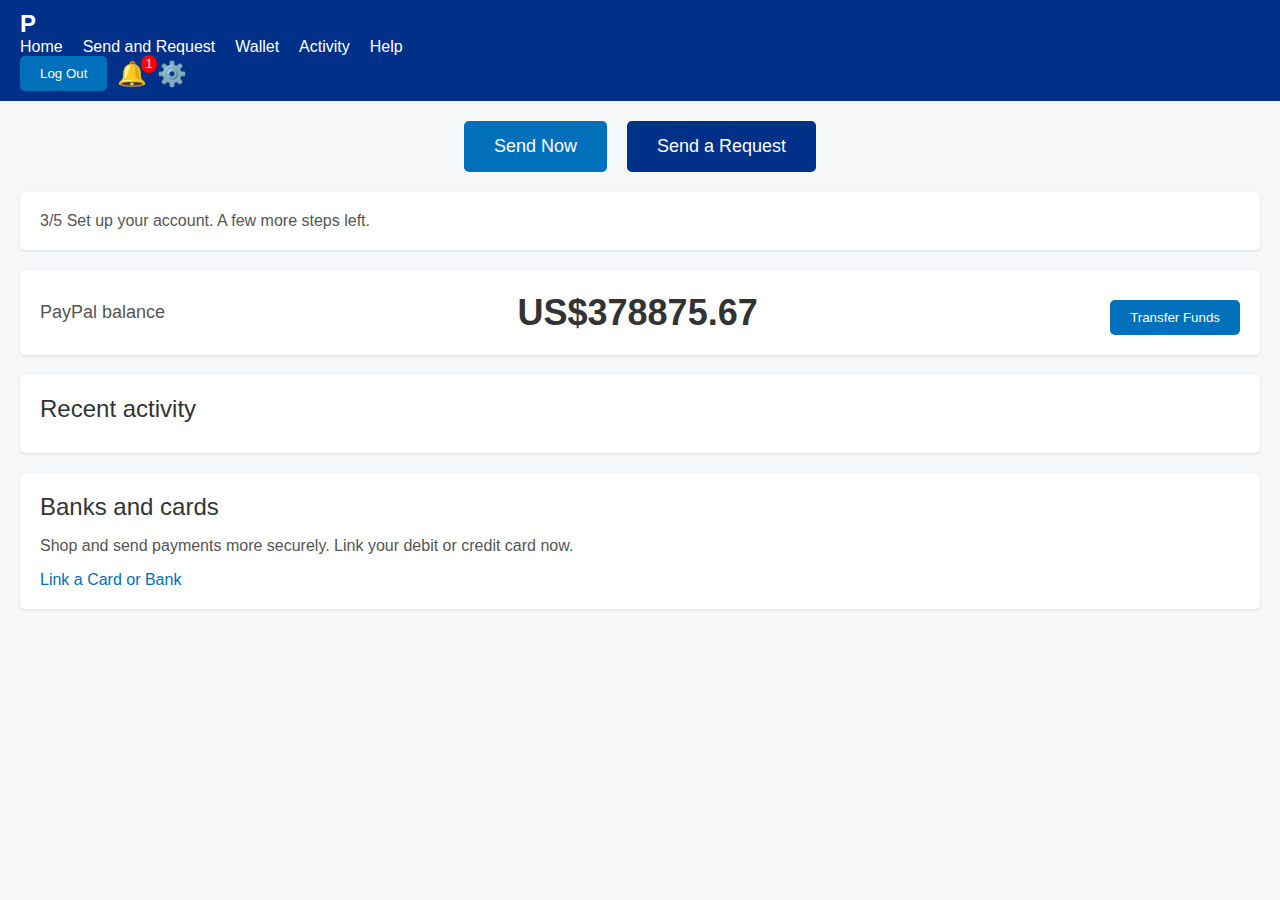
<file: index.html>
<!DOCTYPE html>
<html lang="en">
<head>
    <meta charset="UTF-8">
    <meta name="viewport" content="width=device-width, initial-scale=1.0">
    <title>PayPal Summary</title>
    <link rel="stylesheet" href="styles1.css">
</head>
<body>
    <header>
        <nav>
            <div class="logo">P</div>
            <ul class="nav-links">
                <li><a href="#">Home</a></li>
                <li><a href="#">Send and Request</a></li>
                <li><a href="#">Wallet</a></li>
                <li><a href="#">Activity</a></li>
                <li><a href="#">Help</a></li>
            </ul>
            <div class="auth-buttons">
                <button class="logout">Log Out</button>
                <div class="notification">
                    <span class="icon">🔔</span>
                    <span class="count">1</span>
                </div>
                <div class="settings">⚙️</div>
            </div>
        </nav>
    </header>
    <main>
        <section class="actions">
            <button class="send-now">Send Now</button>
            <button class="send-request">Send a Request</button>
        </section>
        <section class="account-setup">
            <div class="setup-status">3/5 Set up your account. A few more steps left.</div>
        </section>
        <section class="balance">
            <div class="balance-info">
                <span class="balance-title">PayPal balance</span>
                <span class="balance-amount">US$378875.67</span>
                <button class="transfer-funds">Transfer Funds</button>
            </div>
        </section>
        <section class="recent-activity">
            <div class="activity-title">Recent activity</div>
            <!-- Add recent activity details here -->
        </section>
        <section class="banks-cards">
            <div class="banks-cards-title">Banks and cards</div>
            <p>Shop and send payments more securely. Link your debit or credit card now.</p>
            <a href="#" class="link-card">Link a Card or Bank</a>
        </section>
    </main>
</body>
</html>
</file>
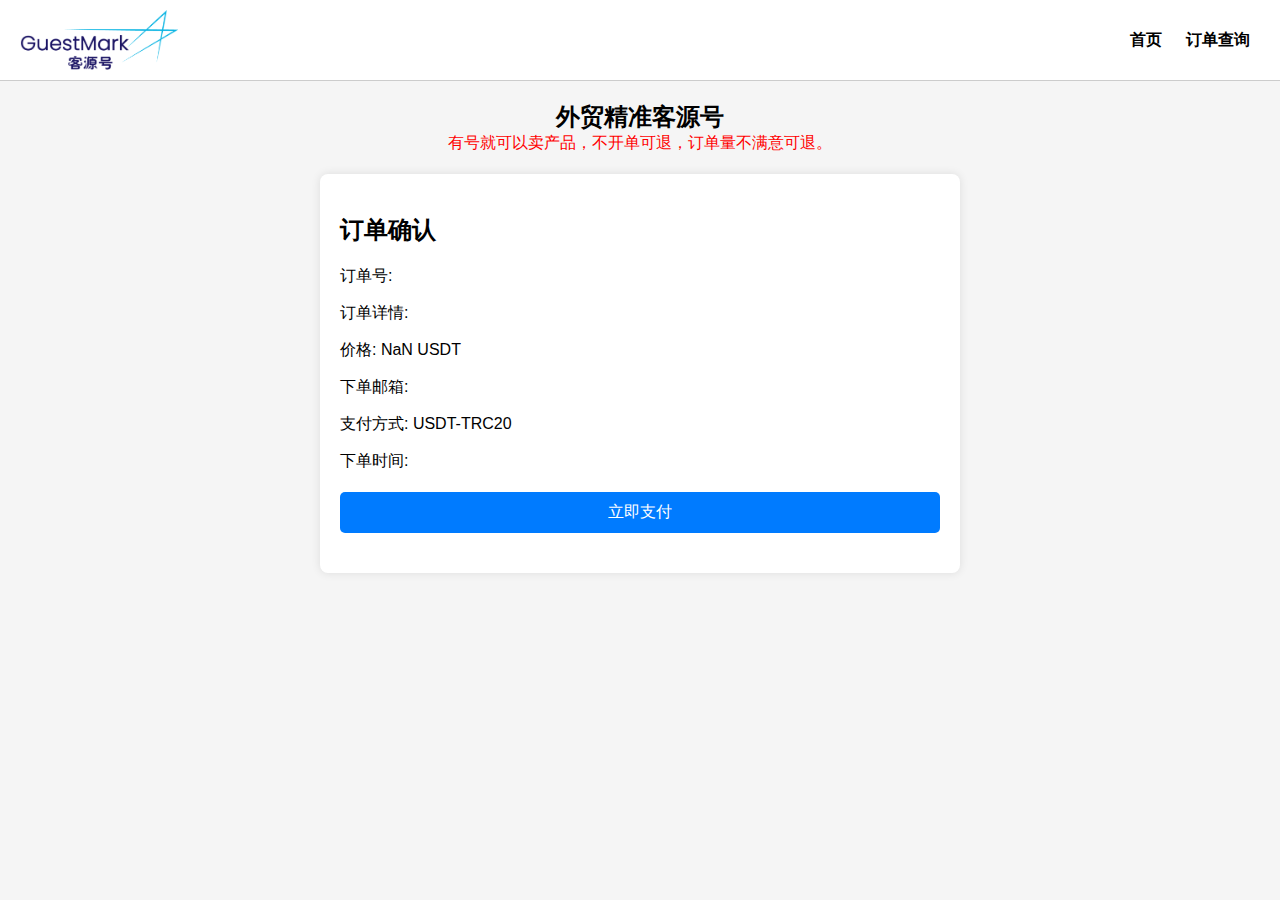
<file: order_confirmation.html>
﻿<!DOCTYPE html>
<html lang="zh">
<head>
    <meta charset="UTF-8">
    <title>订单确认</title>
    <style>
        body {
            font-family: Arial, "Microsoft YaHei", sans-serif;
            background-color: #f5f5f5;
            margin: 0;
            padding: 0;
        }

        header {
            background-color: white;
            color: black;
            padding: 10px 20px;
            display: flex;
            align-items: center;
            border-bottom: 1px solid #ccc;
        }

            header img {
                height: 60px;
                margin-right: 20px;
            }

        nav {
            margin-left: auto;
        }

            nav a {
                color: black;
                text-decoration: none;
                margin: 0 10px;
                font-weight: bold;
            }

        .main-title {
            text-align: center;
            margin: 20px 0;
        }

            .main-title h1 {
                margin: 0;
                font-size: 24px;
            }

            .main-title p {
                margin: 0;
                color: red;
                font-size: 16px;
            }

        .container {
            padding: 20px;
            max-width: 600px;
            margin: 0 auto;
            background-color: white;
            border-radius: 8px;
            box-shadow: 0 0 10px rgba(0, 0, 0, 0.1);
            margin-top: 20px;
        }

        .btn {
            background-color: #007bff;
            color: white;
            padding: 10px 20px;
            border: none;
            border-radius: 5px;
            cursor: pointer;
            display: block;
            margin: 20px auto;
            text-align: center;
            text-decoration: none;
        }

        .qr-code {
            text-align: center;
            margin-top: 20px;
        }

            .qr-code img {
                width: 200px;
                height: 200px;
            }

            .qr-code p {
                font-size: 18px;
                font-weight: bold;
            }
    </style>
</head>
<body>
    <header>
        <img src="客源号logo.png" alt="Logo">
        <nav>
            <a href="index.html">首页</a>
            <a href="#">订单查询</a>
        </nav>
    </header>
    <div class="main-title">
        <h1>外贸精准客源号</h1>
        <p>有号就可以卖产品，不开单可退，订单量不满意可退。</p>
    </div>
    <div class="container">
        <h2>订单确认</h2>
        <p>订单号: <span id="orderNumber"></span></p>
        <p>订单详情: <span id="orderDetails"></span></p>
        <p>价格: <span id="orderPrice"></span> USDT</p>
        <p>下单邮箱: <span id="orderEmail"></span></p>
        <p>支付方式: USDT-TRC20</p>
        <p>下单时间: <span id="orderTime"></span></p>
        <a href="#" class="btn" onclick="confirmPayment()">立即支付</a>
        <div class="qr-code" id="qrCode" style="display: none;">
            <p>TYUmXuBbi4RPADaQrLLD3CVrPJJkmr73hH</p>
            <img src="usdt.jpg" alt="USDT QR Code">
        </div>
    </div>
    <script>
        function confirmPayment() {
            alert('请打开钱包首页扫码付款，仅支持TRC链付款。');
            document.getElementById('qrCode').style.display = 'block';
        }

        // 获取URL中的参数并填充订单信息
        window.onload = function () {
            const urlParams = new URLSearchParams(window.location.search);
            document.getElementById('orderNumber').innerText = urlParams.get('orderNumber');
            document.getElementById('orderDetails').innerText = urlParams.get('orderDetails');
            document.getElementById('orderPrice').innerText = parseFloat(urlParams.get('orderPrice')).toFixed(2);
            document.getElementById('orderEmail').innerText = urlParams.get('orderEmail');
            document.getElementById('orderTime').innerText = urlParams.get('orderTime');
        }
    </script>
</body>
</html>
</file>
<file: styles1.css>
body {
    font-family: Arial, sans-serif;
    margin: 0;
    padding: 0;
    background-color: #f6f7f8;
}

header {
    background: #003087;
    color: #fff;
    padding: 10px 20px;
    display: flex;
    justify-content: space-between;
    align-items: center;
}

.logo {
    font-size: 24px;
    font-weight: bold;
    color: #fff;
}

.nav-links {
    list-style: none;
    display: flex;
    gap: 20px;
    margin: 0;
    padding: 0;
}

.nav-links a {
    text-decoration: none;
    color: #fff;
}

.auth-buttons {
    display: flex;
    align-items: center;
    gap: 10px;
}

.auth-buttons .logout {
    padding: 10px 20px;
    border: none;
    cursor: pointer;
    background: #0070ba;
    color: #fff;
    border-radius: 5px;
}

.auth-buttons .notification {
    position: relative;
    font-size: 24px;
    cursor: pointer;
}

.auth-buttons .notification .count {
    position: absolute;
    top: -5px;
    right: -10px;
    background: red;
    color: #fff;
    border-radius: 50%;
    padding: 2px 5px;
    font-size: 12px;
}

.auth-buttons .settings {
    font-size: 24px;
    cursor: pointer;
}

main {
    padding: 20px;
}

.actions {
    display: flex;
    gap: 20px;
    margin-bottom: 20px;
    justify-content: center;
}

.actions button {
    padding: 15px 30px;
    border: none;
    cursor: pointer;
    border-radius: 5px;
    font-size: 18px;
    background: #0070ba;
    color: #fff;
}

.actions .send-request {
    background: #003087;
}

.account-setup, .balance, .recent-activity, .banks-cards {
    margin-bottom: 20px;
    background: #fff;
    padding: 20px;
    border-radius: 5px;
    box-shadow: 0 1px 3px rgba(0, 0, 0, 0.1);
}

.setup-status {
    font-size: 16px;
    color: #555;
}

.balance-info {
    display: flex;
    justify-content: space-between;
    align-items: center;
    font-size: 18px;
    color: #555;
}

.balance-info .balance-amount {
    font-size: 36px;
    font-weight: bold;
    color: #333;
}

.transfer-funds {
    padding: 10px 20px;
    border: none;
    cursor: pointer;
    background: #0070ba;
    color: #fff;
    border-radius: 5px;
    margin-top: 10px;
}

.activity-title, .banks-cards-title {
    font-size: 24px;
    color: #333;
    margin-bottom: 10px;
}

.banks-cards p {
    font-size: 16px;
    color: #555;
}

.link-card {
    color: #0070ba;
    text-decoration: none;
}
</file>
